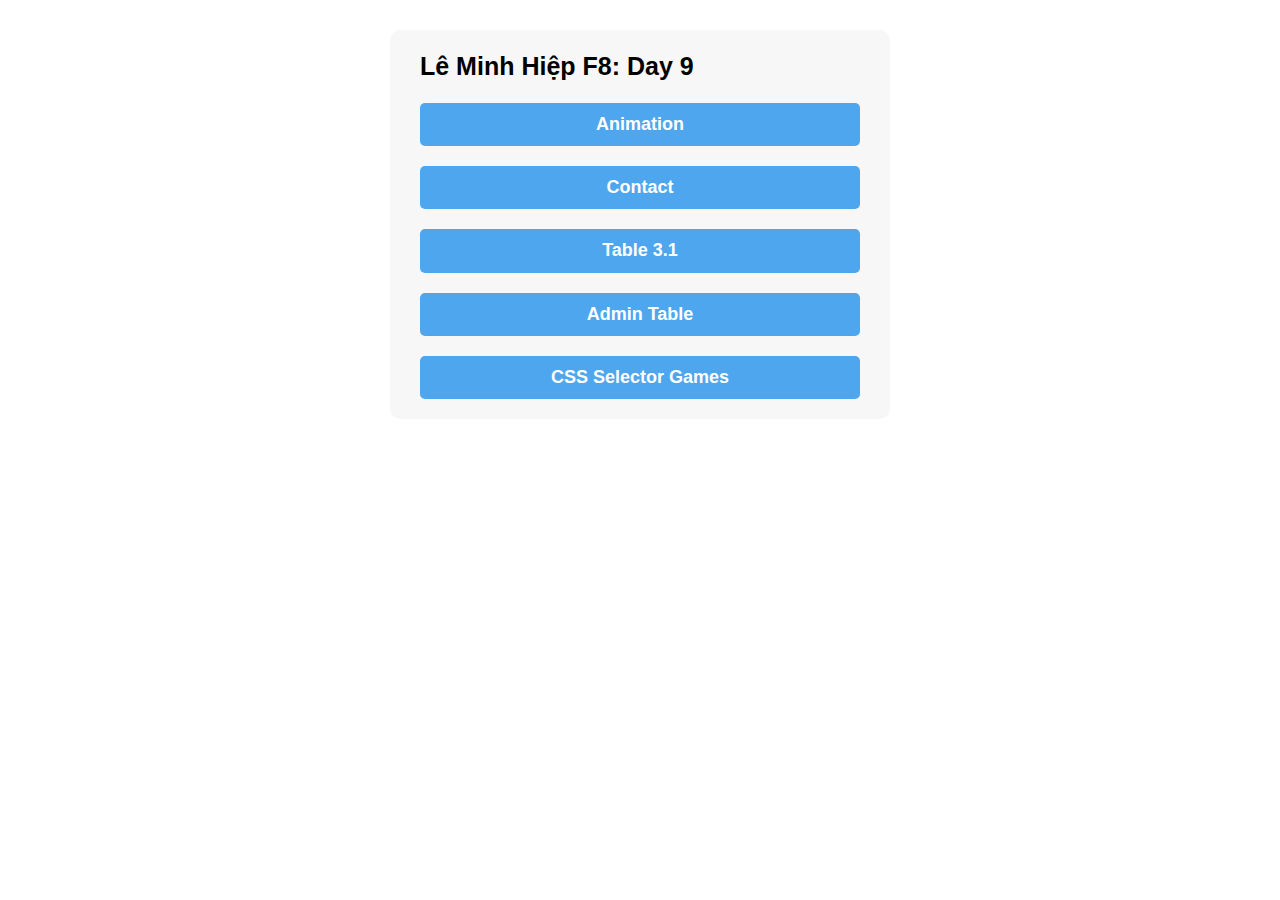
<file: index.html>
<!DOCTYPE html>
<html lang="en">
    <head>
        <meta charset="UTF-8" />
        <meta name="viewport" content="width=device-width, initial-scale=1.0" />
        <link rel="stylesheet" href="./assets/css/reset.css" />
        <link rel="stylesheet" href="./assets/css/styles.css" />
        <title>F8 Zoom Day 9</title>
    </head>
    <body>
        <div class="f8-container">
            <div class="f8-content">
                <h1 class="f8-title">Lê Minh Hiệp F8: Day 9</h1>
                <a href="./animation.html" class="f8-btn">Animation</a>
                <a href="./contact.html" class="f8-btn">Contact</a>
                <a href="./table.html" class="f8-btn">Table 3.1</a>
                <a href="./admin-table.html" class="f8-btn">Admin Table</a>
                <a href="./css-selectors.html" class="f8-btn">
                    CSS Selector Games
                </a>
            </div>
        </div>
    </body>
</html>
</file>
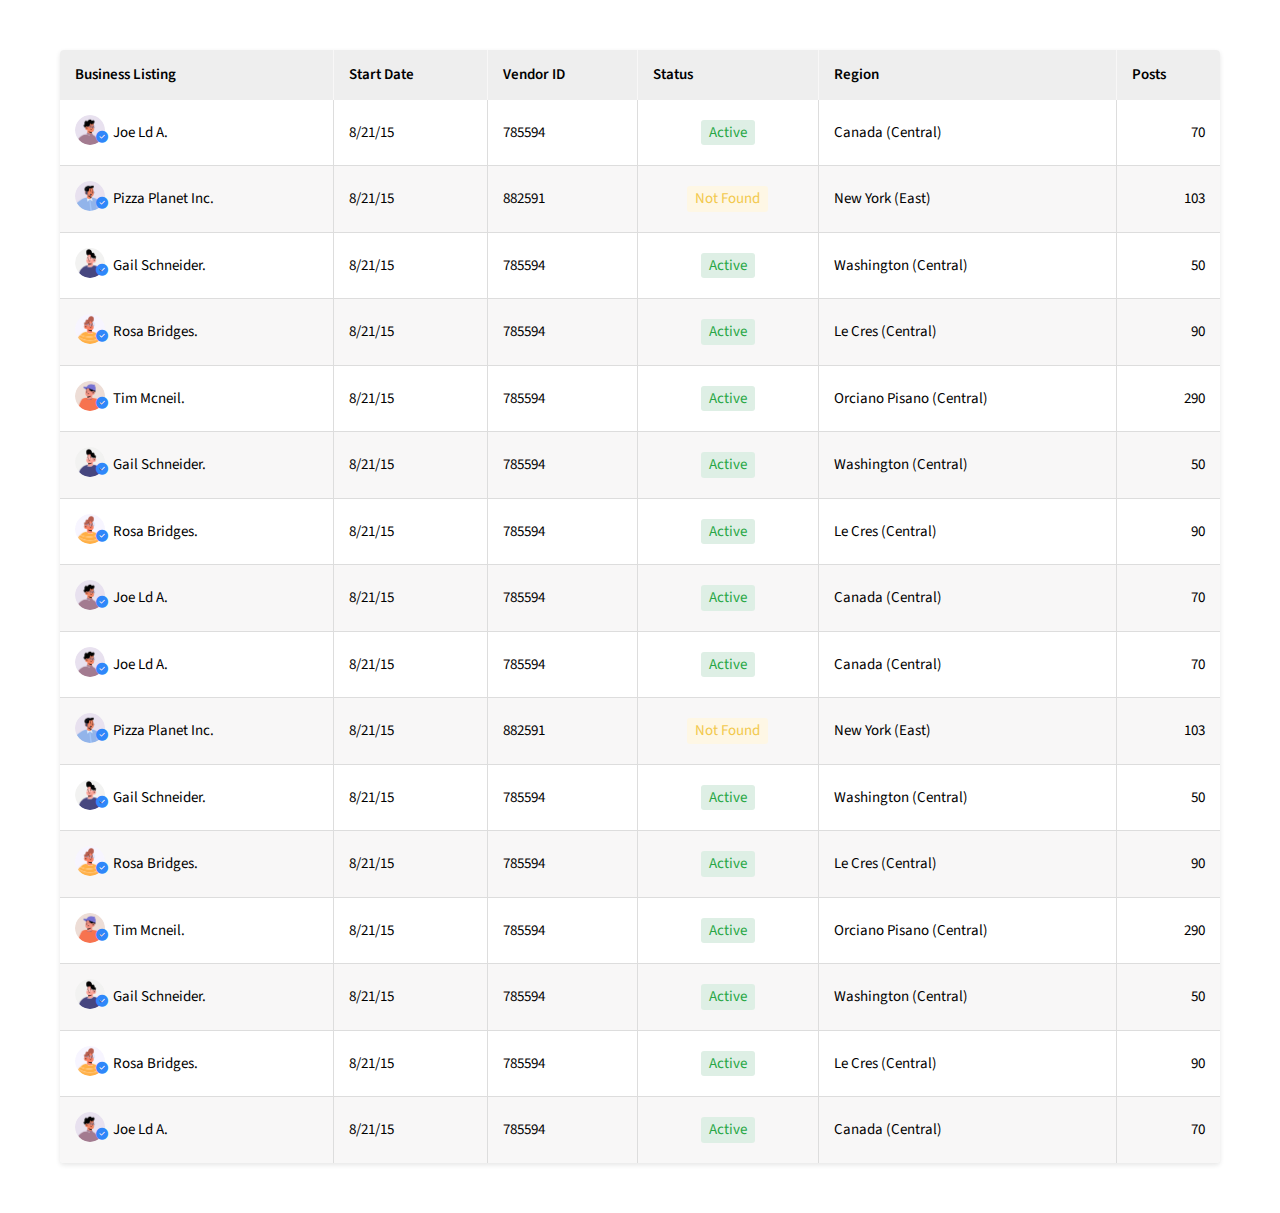
<file: admin-table.html>
<!DOCTYPE html>
<html lang="en">
    <head>
        <meta charset="UTF-8" />
        <meta name="viewport" content="width=device-width, initial-scale=1.0" />
        <link rel="stylesheet" href="./assets/css/reset.css" />
        <link rel="stylesheet" href="./assets/css/admin-tables.css" />
        <!-- Font -->
        <link rel="preconnect" href="https://fonts.googleapis.com" />
        <link rel="preconnect" href="https://fonts.gstatic.com" crossorigin />
        <link
            href="https://fonts.googleapis.com/css2?family=PT+Sans:ital,wght@0,400;0,700;1,400;1,700&family=Source+Sans+3:ital,wght@0,200..900;1,200..900&display=swap"
            rel="stylesheet"
        />
        <!-- Icon -->
        <link
            rel="stylesheet"
            href="https://cdnjs.cloudflare.com/ajax/libs/font-awesome/6.7.2/css/all.min.css"
            integrity="sha512-Evv84Mr4kqVGRNSgIGL/F/aIDqQb7xQ2vcrdIwxfjThSH8CSR7PBEakCr51Ck+w+/U6swU2Im1vVX0SVk9ABhg=="
            crossorigin="anonymous"
            referrerpolicy="no-referrer"
        />
        <title>Admin Tables</title>
    </head>
    <body>
        <div class="container">
            <table class="table">
                <thead>
                    <tr class="table__row">
                        <th class="table__cell table__cell--sort">
                            Business Listing
                        </th>
                        <th class="table__cell table__cell--sort">
                            Start Date
                        </th>
                        <th class="table__cell table__cell--sort">Vendor ID</th>
                        <th class="table__cell table__cell--sort">Status</th>
                        <th class="table__cell table__cell--sort">Region</th>
                        <th class="table__cell table__cell--sort">Posts</th>
                    </tr>
                </thead>
                <tbody>
                    <tr class="table__row">
                        <td class="table__cell">
                            <div class="user">
                                <div class="avatar">
                                    <img
                                        src="./assets/img/avatar/avatar-img-01.png"
                                        alt=""
                                        class="avatar__img"
                                    />
                                    <div class="avatar__sticked">
                                        <i class="fa-solid fa-circle-check"></i>
                                    </div>
                                </div>
                                <span class="user__name">Joe Ld A.</span>
                            </div>
                        </td>
                        <td class="table__cell">8/21/15</td>
                        <td class="table__cell">785594</td>
                        <td class="table__cell table__cell--align-center">
                            <span class="table-status"> Active </span>
                        </td>
                        <td class="table__cell">Canada (Central)</td>
                        <td class="table__cell table__cell--align-right">70</td>
                    </tr>
                    <tr class="table__row">
                        <td class="table__cell">
                            <div class="user">
                                <div class="avatar">
                                    <img
                                        src="./assets/img/avatar/avatar-img-02.png"
                                        alt=""
                                        class="avatar__img"
                                    />
                                    <div class="avatar__sticked">
                                        <i class="fa-solid fa-circle-check"></i>
                                    </div>
                                </div>
                                <span class="user__name"
                                    >Pizza Planet Inc.</span
                                >
                            </div>
                        </td>
                        <td class="table__cell">8/21/15</td>
                        <td class="table__cell">882591</td>
                        <td class="table__cell table__cell--align-center">
                            <span class="table-status table-status--deactivate">
                                Not Found
                            </span>
                        </td>
                        <td class="table__cell">New York (East)</td>
                        <td class="table__cell table__cell--align-right">
                            103
                        </td>
                    </tr>
                    <tr class="table__row">
                        <td class="table__cell">
                            <div class="user">
                                <div class="avatar">
                                    <img
                                        src="./assets/img/avatar/avatar-img-03.png"
                                        alt=""
                                        class="avatar__img"
                                    />
                                    <div class="avatar__sticked">
                                        <i class="fa-solid fa-circle-check"></i>
                                    </div>
                                </div>
                                <span class="user__name">Gail Schneider.</span>
                            </div>
                        </td>
                        <td class="table__cell">8/21/15</td>
                        <td class="table__cell">785594</td>
                        <td class="table__cell table__cell--align-center">
                            <span class="table-status">Active</span>
                        </td>
                        <td class="table__cell">Washington (Central)</td>
                        <td class="table__cell table__cell--align-right">50</td>
                    </tr>
                    <tr class="table__row">
                        <td class="table__cell">
                            <div class="user">
                                <div class="avatar">
                                    <img
                                        src="./assets/img/avatar/avatar-img-04.png"
                                        alt=""
                                        class="avatar__img"
                                    />
                                    <div class="avatar__sticked">
                                        <i class="fa-solid fa-circle-check"></i>
                                    </div>
                                </div>
                                <span class="user__name">Rosa Bridges.</span>
                            </div>
                        </td>
                        <td class="table__cell">8/21/15</td>
                        <td class="table__cell">785594</td>
                        <td class="table__cell table__cell--align-center">
                            <span class="table-status">Active</span>
                        </td>
                        <td class="table__cell">Le Cres (Central)</td>
                        <td class="table__cell table__cell--align-right">90</td>
                    </tr>
                    <tr class="table__row">
                        <td class="table__cell">
                            <div class="user">
                                <div class="avatar">
                                    <img
                                        src="./assets/img/avatar/avatar-img-05.png"
                                        alt=""
                                        class="avatar__img"
                                    />
                                    <div class="avatar__sticked">
                                        <i class="fa-solid fa-circle-check"></i>
                                    </div>
                                </div>
                                <span class="user__name">Tim Mcneil.</span>
                            </div>
                        </td>
                        <td class="table__cell">8/21/15</td>
                        <td class="table__cell">785594</td>
                        <td class="table__cell table__cell--align-center">
                            <span class="table-status">Active</span>
                        </td>
                        <td class="table__cell">Orciano Pisano (Central)</td>
                        <td class="table__cell table__cell--align-right">
                            290
                        </td>
                    </tr>
                    <tr class="table__row">
                        <td class="table__cell">
                            <div class="user">
                                <div class="avatar">
                                    <img
                                        src="./assets/img/avatar/avatar-img-03.png"
                                        alt=""
                                        class="avatar__img"
                                    />
                                    <div class="avatar__sticked">
                                        <i class="fa-solid fa-circle-check"></i>
                                    </div>
                                </div>
                                <span class="user__name">Gail Schneider.</span>
                            </div>
                        </td>
                        <td class="table__cell">8/21/15</td>
                        <td class="table__cell">785594</td>
                        <td class="table__cell table__cell--align-center">
                            <span class="table-status">Active</span>
                        </td>
                        <td class="table__cell">Washington (Central)</td>
                        <td class="table__cell table__cell--align-right">50</td>
                    </tr>
                    <tr class="table__row">
                        <td class="table__cell">
                            <div class="user">
                                <div class="avatar">
                                    <img
                                        src="./assets/img/avatar/avatar-img-04.png"
                                        alt=""
                                        class="avatar__img"
                                    />
                                    <div class="avatar__sticked">
                                        <i class="fa-solid fa-circle-check"></i>
                                    </div>
                                </div>
                                <span class="user__name">Rosa Bridges.</span>
                            </div>
                        </td>
                        <td class="table__cell">8/21/15</td>
                        <td class="table__cell">785594</td>
                        <td class="table__cell table__cell--align-center">
                            <span class="table-status table__cell--align-center"
                                >Active</span
                            >
                        </td>
                        <td class="table__cell">Le Cres (Central)</td>
                        <td class="table__cell table__cell--align-right">90</td>
                    </tr>
                    <tr class="table__row">
                        <td class="table__cell">
                            <div class="user">
                                <div class="avatar">
                                    <img
                                        src="./assets/img/avatar/avatar-img-01.png"
                                        alt=""
                                        class="avatar__img"
                                    />
                                    <div class="avatar__sticked">
                                        <i class="fa-solid fa-circle-check"></i>
                                    </div>
                                </div>
                                <span class="user__name">Joe Ld A.</span>
                            </div>
                        </td>
                        <td class="table__cell">8/21/15</td>
                        <td class="table__cell">785594</td>
                        <td class="table__cell table__cell--align-center">
                            <span class="table-status"> Active </span>
                        </td>
                        <td class="table__cell">Canada (Central)</td>
                        <td class="table__cell table__cell--align-right">70</td>
                    </tr>
                    <tr class="table__row">
                        <td class="table__cell">
                            <div class="user">
                                <div class="avatar">
                                    <img
                                        src="./assets/img/avatar/avatar-img-01.png"
                                        alt=""
                                        class="avatar__img"
                                    />
                                    <div class="avatar__sticked">
                                        <i class="fa-solid fa-circle-check"></i>
                                    </div>
                                </div>
                                <span class="user__name">Joe Ld A.</span>
                            </div>
                        </td>
                        <td class="table__cell">8/21/15</td>
                        <td class="table__cell">785594</td>
                        <td class="table__cell table__cell--align-center">
                            <span class="table-status"> Active </span>
                        </td>
                        <td class="table__cell">Canada (Central)</td>
                        <td class="table__cell table__cell--align-right">70</td>
                    </tr>
                    <tr class="table__row">
                        <td class="table__cell">
                            <div class="user">
                                <div class="avatar">
                                    <img
                                        src="./assets/img/avatar/avatar-img-02.png"
                                        alt=""
                                        class="avatar__img"
                                    />
                                    <div class="avatar__sticked">
                                        <i class="fa-solid fa-circle-check"></i>
                                    </div>
                                </div>
                                <span class="user__name"
                                    >Pizza Planet Inc.</span
                                >
                            </div>
                        </td>
                        <td class="table__cell">8/21/15</td>
                        <td class="table__cell">882591</td>
                        <td class="table__cell table__cell--align-center">
                            <span class="table-status table-status--deactivate"
                                >Not Found</span
                            >
                        </td>
                        <td class="table__cell">New York (East)</td>
                        <td class="table__cell table__cell--align-right">
                            103
                        </td>
                    </tr>
                    <tr class="table__row">
                        <td class="table__cell">
                            <div class="user">
                                <div class="avatar">
                                    <img
                                        src="./assets/img/avatar/avatar-img-03.png"
                                        alt=""
                                        class="avatar__img"
                                    />
                                    <div class="avatar__sticked">
                                        <i class="fa-solid fa-circle-check"></i>
                                    </div>
                                </div>
                                <span class="user__name">Gail Schneider.</span>
                            </div>
                        </td>
                        <td class="table__cell">8/21/15</td>
                        <td class="table__cell">785594</td>
                        <td class="table__cell table__cell--align-center">
                            <span class="table-status">Active</span>
                        </td>
                        <td class="table__cell">Washington (Central)</td>
                        <td class="table__cell table__cell--align-right">50</td>
                    </tr>
                    <tr class="table__row">
                        <td class="table__cell">
                            <div class="user">
                                <div class="avatar">
                                    <img
                                        src="./assets/img/avatar/avatar-img-04.png"
                                        alt=""
                                        class="avatar__img"
                                    />
                                    <div class="avatar__sticked">
                                        <i class="fa-solid fa-circle-check"></i>
                                    </div>
                                </div>
                                <span class="user__name">Rosa Bridges.</span>
                            </div>
                        </td>
                        <td class="table__cell">8/21/15</td>
                        <td class="table__cell">785594</td>
                        <td class="table__cell table__cell--align-center">
                            <span class="table-status">Active</span>
                        </td>
                        <td class="table__cell">Le Cres (Central)</td>
                        <td class="table__cell table__cell--align-right">90</td>
                    </tr>
                    <tr class="table__row">
                        <td class="table__cell">
                            <div class="user">
                                <div class="avatar">
                                    <img
                                        src="./assets/img/avatar/avatar-img-05.png"
                                        alt=""
                                        class="avatar__img"
                                    />
                                    <div class="avatar__sticked">
                                        <i class="fa-solid fa-circle-check"></i>
                                    </div>
                                </div>
                                <span class="user__name">Tim Mcneil.</span>
                            </div>
                        </td>
                        <td class="table__cell">8/21/15</td>
                        <td class="table__cell">785594</td>
                        <td class="table__cell table__cell--align-center">
                            <span class="table-status">Active</span>
                        </td>
                        <td class="table__cell">Orciano Pisano (Central)</td>
                        <td class="table__cell table__cell--align-right">
                            290
                        </td>
                    </tr>
                    <tr class="table__row">
                        <td class="table__cell">
                            <div class="user">
                                <div class="avatar">
                                    <img
                                        src="./assets/img/avatar/avatar-img-03.png"
                                        alt=""
                                        class="avatar__img"
                                    />
                                    <div class="avatar__sticked">
                                        <i class="fa-solid fa-circle-check"></i>
                                    </div>
                                </div>
                                <span class="user__name">Gail Schneider.</span>
                            </div>
                        </td>
                        <td class="table__cell">8/21/15</td>
                        <td class="table__cell">785594</td>
                        <td class="table__cell table__cell--align-center">
                            <span class="table-status">Active</span>
                        </td>
                        <td class="table__cell">Washington (Central)</td>
                        <td class="table__cell table__cell--align-right">50</td>
                    </tr>
                    <tr class="table__row">
                        <td class="table__cell">
                            <div class="user">
                                <div class="avatar">
                                    <img
                                        src="./assets/img/avatar/avatar-img-04.png"
                                        alt=""
                                        class="avatar__img"
                                    />
                                    <div class="avatar__sticked">
                                        <i class="fa-solid fa-circle-check"></i>
                                    </div>
                                </div>
                                <span class="user__name">Rosa Bridges.</span>
                            </div>
                        </td>
                        <td class="table__cell">8/21/15</td>
                        <td class="table__cell">785594</td>
                        <td class="table__cell table__cell--align-center">
                            <span class="table-status">Active</span>
                        </td>
                        <td class="table__cell">Le Cres (Central)</td>
                        <td class="table__cell table__cell--align-right">90</td>
                    </tr>
                    <tr class="table__row">
                        <td class="table__cell">
                            <div class="user">
                                <div class="avatar">
                                    <img
                                        src="./assets/img/avatar/avatar-img-01.png"
                                        alt=""
                                        class="avatar__img"
                                    />
                                    <div class="avatar__sticked">
                                        <i class="fa-solid fa-circle-check"></i>
                                    </div>
                                </div>
                                <span class="user__name">Joe Ld A.</span>
                            </div>
                        </td>
                        <td class="table__cell">8/21/15</td>
                        <td class="table__cell">785594</td>
                        <td class="table__cell table__cell--align-center">
                            <span class="table-status"> Active </span>
                        </td>
                        <td class="table__cell">Canada (Central)</td>
                        <td class="table__cell table__cell--align-right">70</td>
                    </tr>
                </tbody>
            </table>
        </div>
    </body>
</html>
</file>
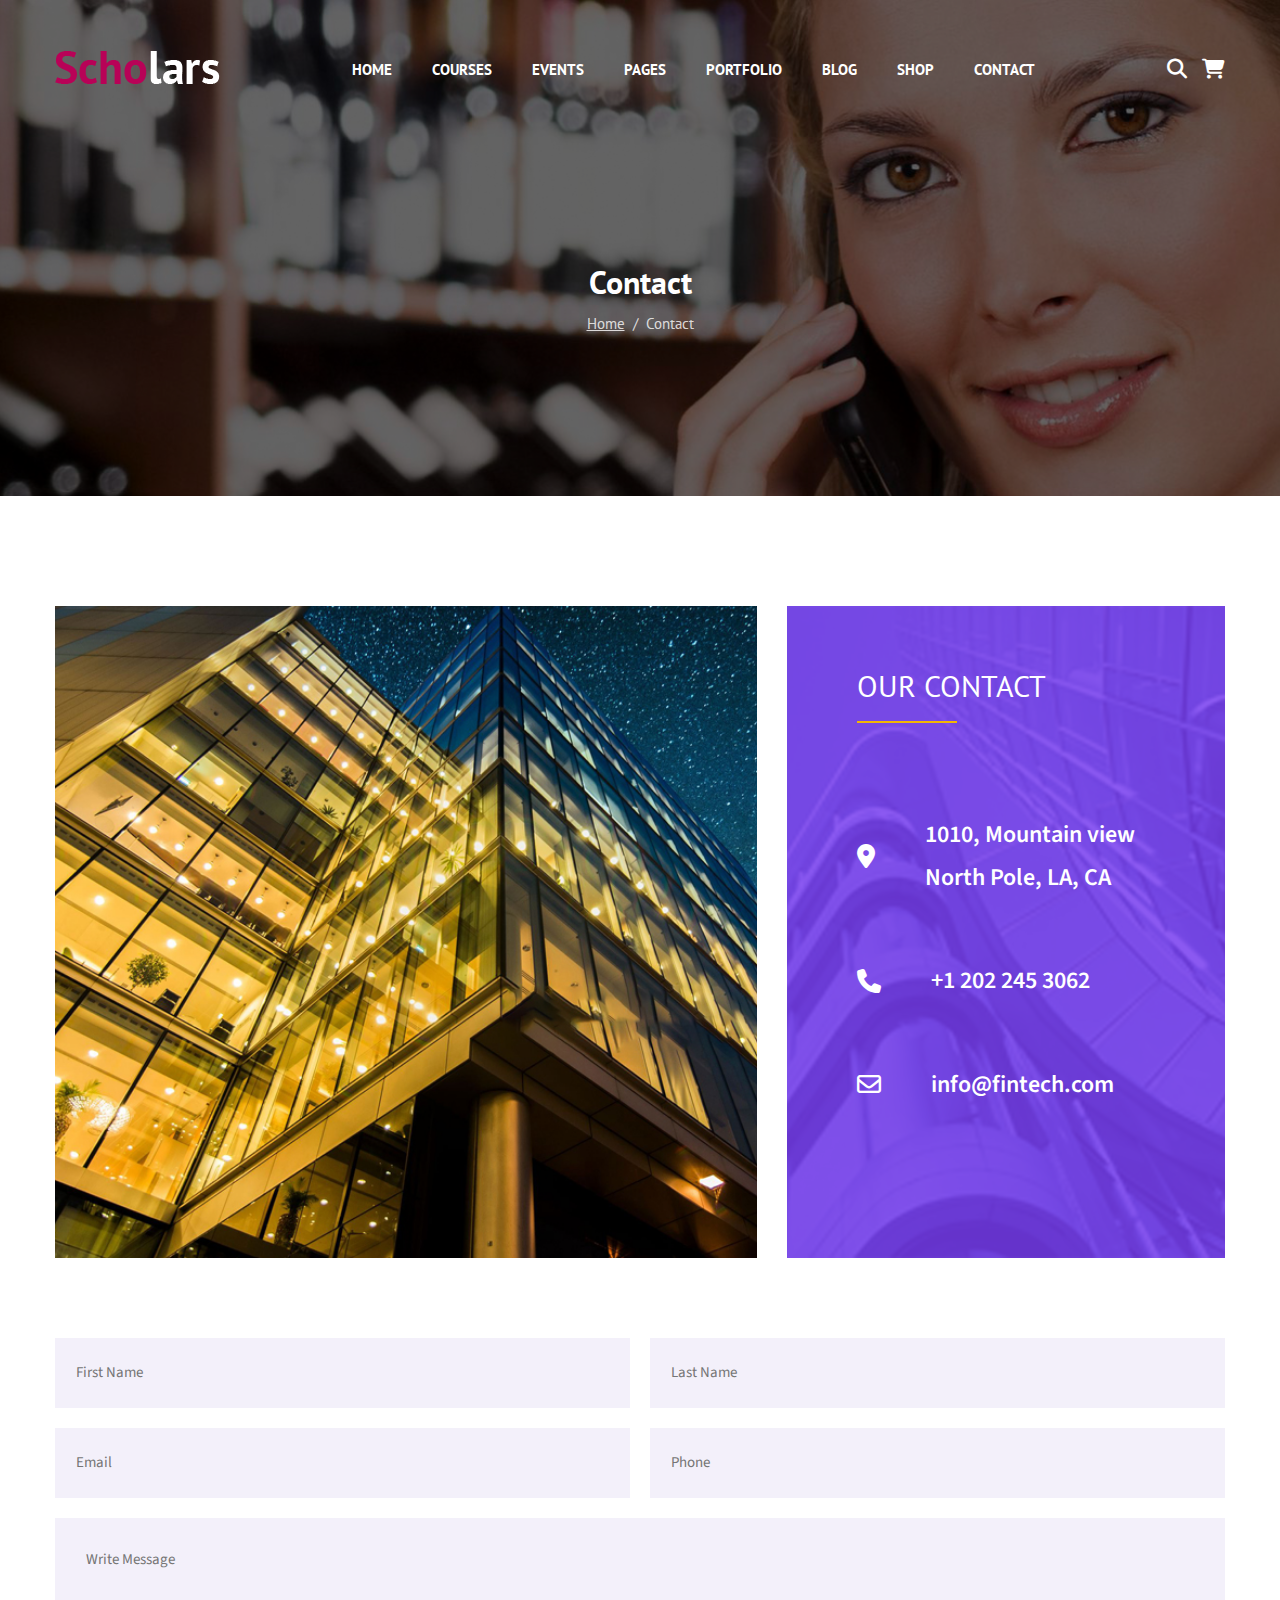
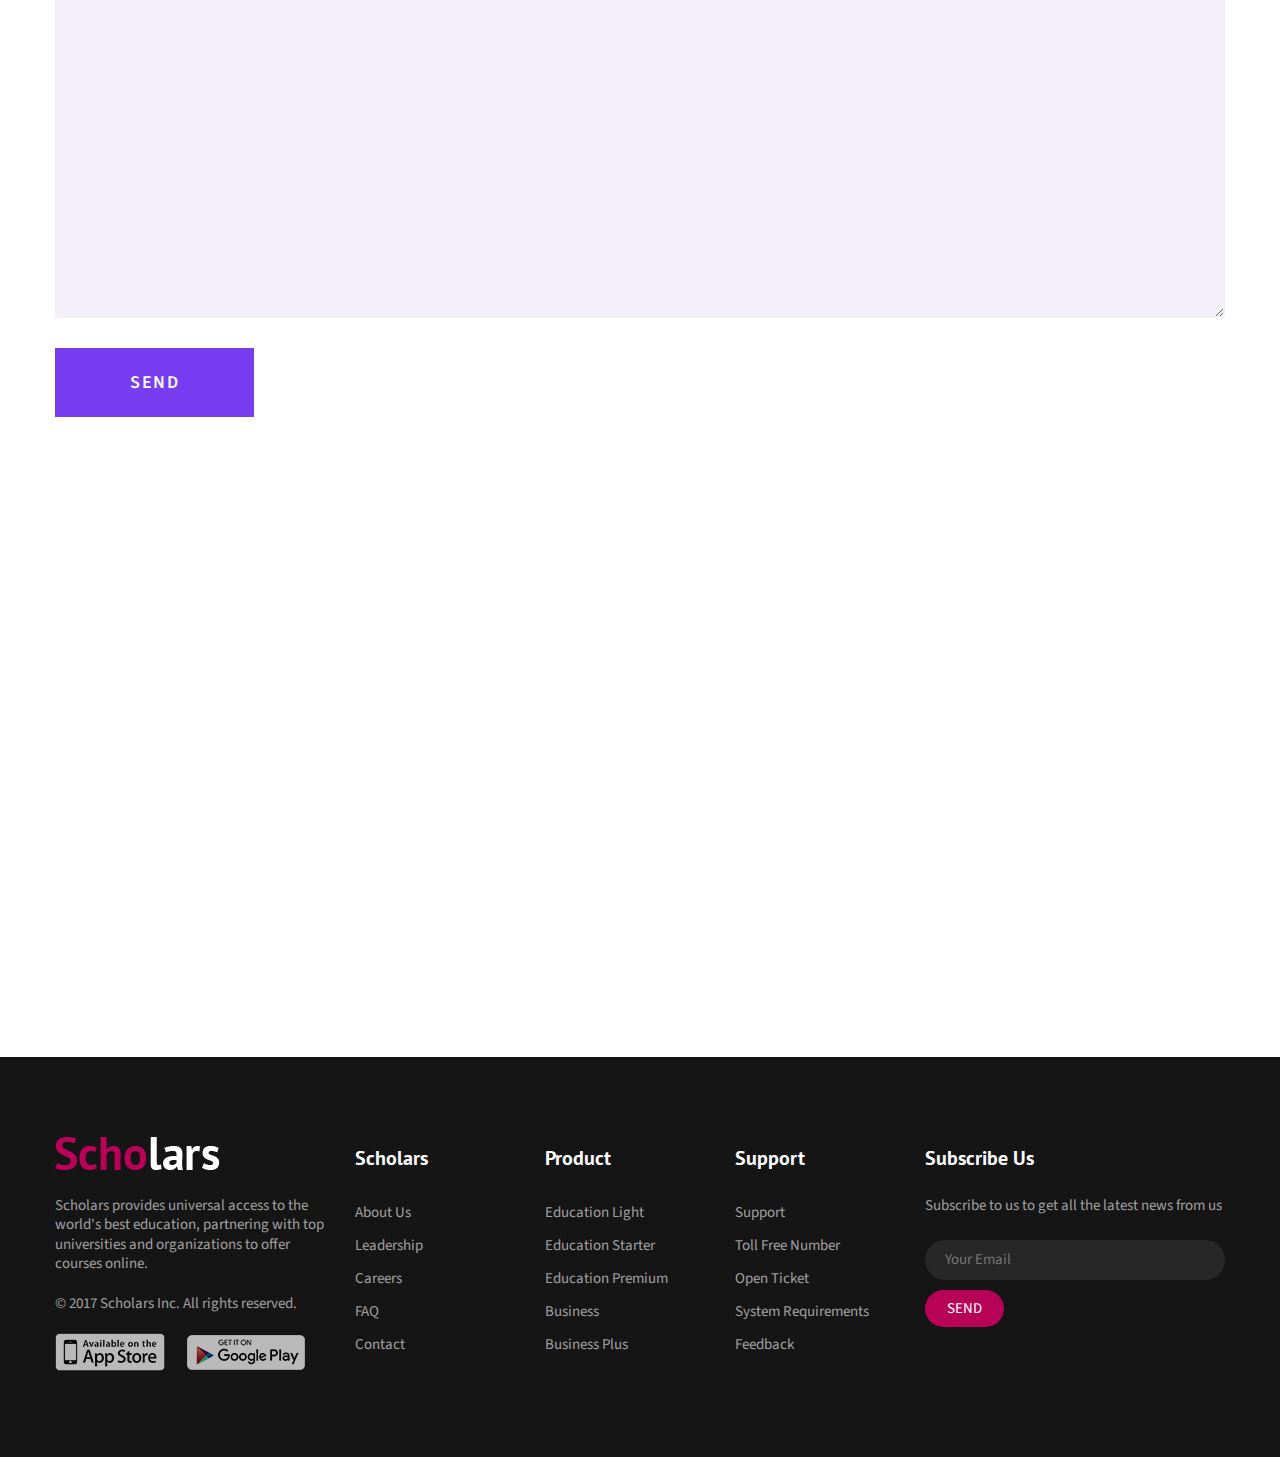
<file: contact.html>
<!DOCTYPE html>
<html lang="en">
    <head>
        <meta charset="UTF-8" />
        <meta name="viewport" content="width=device-width, initial-scale=1.0" />
        <link rel="stylesheet" href="./assets/css/reset.css" />
        <link rel="stylesheet" href="./assets/css/styles.css" />
        <!-- Font -->
        <link rel="preconnect" href="https://fonts.googleapis.com" />
        <link rel="preconnect" href="https://fonts.gstatic.com" crossorigin />
        <link
            href="https://fonts.googleapis.com/css2?family=PT+Sans:ital,wght@0,400;0,700;1,400;1,700&family=Source+Sans+3:ital,wght@0,200..900;1,200..900&display=swap"
            rel="stylesheet"
        />
        <!-- Icon -->
        <link
            rel="stylesheet"
            href="https://cdnjs.cloudflare.com/ajax/libs/font-awesome/6.7.2/css/all.min.css"
            integrity="sha512-Evv84Mr4kqVGRNSgIGL/F/aIDqQb7xQ2vcrdIwxfjThSH8CSR7PBEakCr51Ck+w+/U6swU2Im1vVX0SVk9ABhg=="
            crossorigin="anonymous"
            referrerpolicy="no-referrer"
        />
        <title>Contact - Scholars</title>
    </head>
    <body>
        <div class="wrapper">
            <div class="wrapper__opacity">
                <div class="container header-container">
                    <!-- Header -->
                    <header class="header">
                        <!-- Logo -->
                        <a href="/">
                            <img
                                src="./assets/img/logo.png"
                                alt="Logo Scholars"
                                class="logo"
                            />
                        </a>
                        <!-- Nav -->
                        <nav class="nav">
                            <ul class="nav-list">
                                <li class="nav-list__item">
                                    <a href="/" class="nav-link"> Home </a>
                                </li>
                                <li class="nav-list__item">
                                    <a href="/courses" class="nav-link">
                                        Courses
                                    </a>
                                </li>
                                <li class="nav-list__item">
                                    <a href="/courses" class="nav-link">
                                        Events
                                    </a>
                                </li>
                                <li class="nav-list__item">
                                    <a href="/courses" class="nav-link">
                                        Pages
                                    </a>
                                </li>
                                <li class="nav-list__item">
                                    <a href="/courses" class="nav-link">
                                        Portfolio
                                    </a>
                                </li>
                                <li class="nav-list__item">
                                    <a href="/courses" class="nav-link">
                                        Blog
                                    </a>
                                </li>
                                <li class="nav-list__item">
                                    <a href="/courses" class="nav-link">
                                        Shop
                                    </a>
                                </li>
                                <li class="nav-list__item">
                                    <a href="/courses" class="nav-link">
                                        Contact
                                    </a>
                                </li>
                            </ul>
                        </nav>
                        <!-- Search/Cart -->
                        <div class="action">
                            <button class="action__btn">
                                <i class="fa-solid fa-magnifying-glass"></i>
                            </button>
                            <button class="action__btn">
                                <i class="fa-solid fa-cart-shopping"></i>
                            </button>
                        </div>
                    </header>
                    <!-- Header Content -->
                    <div class="header-content">
                        <h1 class="header-content__title">Contact</h1>
                        <ul class="breadcrumb">
                            <li>
                                <a href="">Home</a>
                            </li>
                            <li>Contact</li>
                        </ul>
                    </div>
                </div>
            </div>
        </div>

        <main class="main">
            <div class="container">
                <div class="main-inner">
                    <!-- Main Content -->
                    <div class="main-content">
                        <div class="contact-head">
                            <div class="contact-left">
                                <img
                                    src="./assets/img/contact-img-2.png"
                                    alt=""
                                />
                            </div>
                            <div class="contact-info">
                                <div class="contact-opacity">
                                    <h2 class="contact-info__title">
                                        OUR CONTACT
                                    </h2>
                                    <ul class="contact-info__details">
                                        <li class="contact-info__item">
                                            <i
                                                class="fa-solid fa-location-dot"
                                            ></i>
                                            <span class="contact-info__text">
                                                1010, Mountain view<br />North
                                                Pole, LA, CA
                                            </span>
                                        </li>
                                        <li class="contact-info__item">
                                            <i class="fa-solid fa-phone"></i>
                                            <span class="contact-info__text">
                                                +1 202 245 3062
                                            </span>
                                        </li>
                                        <li class="contact-info__item">
                                            <i
                                                class="fa-regular fa-envelope"
                                            ></i>
                                            <span class="contact-info__text">
                                                info@fintech.com
                                            </span>
                                        </li>
                                    </ul>
                                </div>
                            </div>
                        </div>
                    </div>
                </div>

                <form class="contact-form">
                    <div class="contact-form__group">
                        <input
                            type="text"
                            class="contact-form__input"
                            placeholder="First Name"
                        />
                        <input
                            type="text"
                            class="contact-form__input"
                            placeholder="Last Name"
                        />
                    </div>
                    <div class="contact-form__group">
                        <input
                            type="email"
                            class="contact-form__input"
                            placeholder="Email"
                        />
                        <input
                            type="tel"
                            class="contact-form__input"
                            placeholder="Phone"
                        />
                    </div>
                    <div
                        class="contact-form__group contact-form__group--full-width"
                    >
                        <textarea
                            class="contact-form__textarea"
                            placeholder="Write Message"
                        ></textarea>
                    </div>
                    <button type="submit" class="contact-form__btn">
                        SEND
                    </button>
                </form>
            </div>
            <!-- Maps Embed -->
            <div class="contact-maps">
                <iframe
                    src="https://www.google.com/maps/embed?pb=!1m18!1m12!1m3!1d3724.4993353461873!2d105.7999994764583!3d21.01269728832768!2m3!1f0!2f0!3f0!3m2!1i1024!2i768!4f13.1!3m3!1m2!1s0x3135ab4df3c6c329%3A0xd8e14fe61fd32604!2zQ8OUTkcgVFkgQ-G7lCBQSOG6pk4gQ8OUTkcgTkdI4buGIEdJw4FPIEThu6RDIEY4!5e0!3m2!1svi!2s!4v1746331426347!5m2!1svi!2s"
                    width="100%"
                    height="100%"
                    style="border: 0"
                    allowfullscreen=""
                    loading="lazy"
                    referrerpolicy="no-referrer-when-downgrade"
                >
                </iframe>
            </div>
        </main>
        <!-- Footer -->
        <footer class="footer">
            <div class="container">
                <div class="footer-container">
                    <!-- Footer Column Logo -->
                    <div class="footer-column">
                        <a href="/">
                            <img
                                src="./assets/img/logo.png"
                                alt="Logo Scholars"
                                class="logo"
                            />
                        </a>
                        <p>
                            Scholars provides universal access to the world's
                            best education, partnering with top universities and
                            organizations to offer courses online.
                        </p>
                        <span
                            >&copy; 2017 Scholars Inc. All rights
                            reserved.</span
                        >
                        <div class="app-download">
                            <a href="#">
                                <img
                                    src="./assets/img/app-store.png"
                                    alt="Download on App Store"
                                />
                            </a>
                            <a href="#">
                                <img
                                    src="./assets/img/google-play.png"
                                    alt="Download on Google Play"
                                />
                            </a>
                        </div>
                    </div>
                    <!-- Footer Column 1 -->
                    <div class="footer-column">
                        <h4>Scholars</h4>
                        <ul>
                            <li><a href="!#">About Us</a></li>
                            <li><a href="!#">Leadership</a></li>
                            <li><a href="!#">Careers</a></li>
                            <li><a href="!#">FAQ</a></li>
                            <li><a href="!#">Contact</a></li>
                        </ul>
                    </div>
                    <!-- Footer Column 2 -->
                    <div class="footer-column">
                        <h4>Product</h4>
                        <ul>
                            <li><a href="!#">Education Light</a></li>
                            <li><a href="!#">Education Starter</a></li>
                            <li><a href="!#">Education Premium</a></li>
                            <li><a href="!#">Business</a></li>
                            <li><a href="!#">Business Plus</a></li>
                        </ul>
                    </div>
                    <!-- Footer Column 3 -->
                    <div class="footer-column">
                        <h4>Support</h4>
                        <ul>
                            <li><a href="!#">Support</a></li>
                            <li><a href="!#">Toll Free Number</a></li>
                            <li><a href="!#">Open Ticket</a></li>
                            <li><a href="!#">System Requirements</a></li>
                            <li><a href="!#">Feedback</a></li>
                        </ul>
                    </div>
                    <!-- Footer Column Subscribe  -->
                    <div class="footer-column">
                        <h4>Subscribe Us</h4>
                        <p>
                            Subscribe to us to get all the latest news from us
                        </p>
                        <form class="subscribe-form">
                            <input
                                class="subscribe-input"
                                type="email"
                                placeholder="Your Email"
                            />
                        </form>
                        <button type="submit" class="subscribe-btn">
                            SEND
                        </button>
                    </div>
                </div>
            </div>
        </footer>
    </body>
</html>
</file>
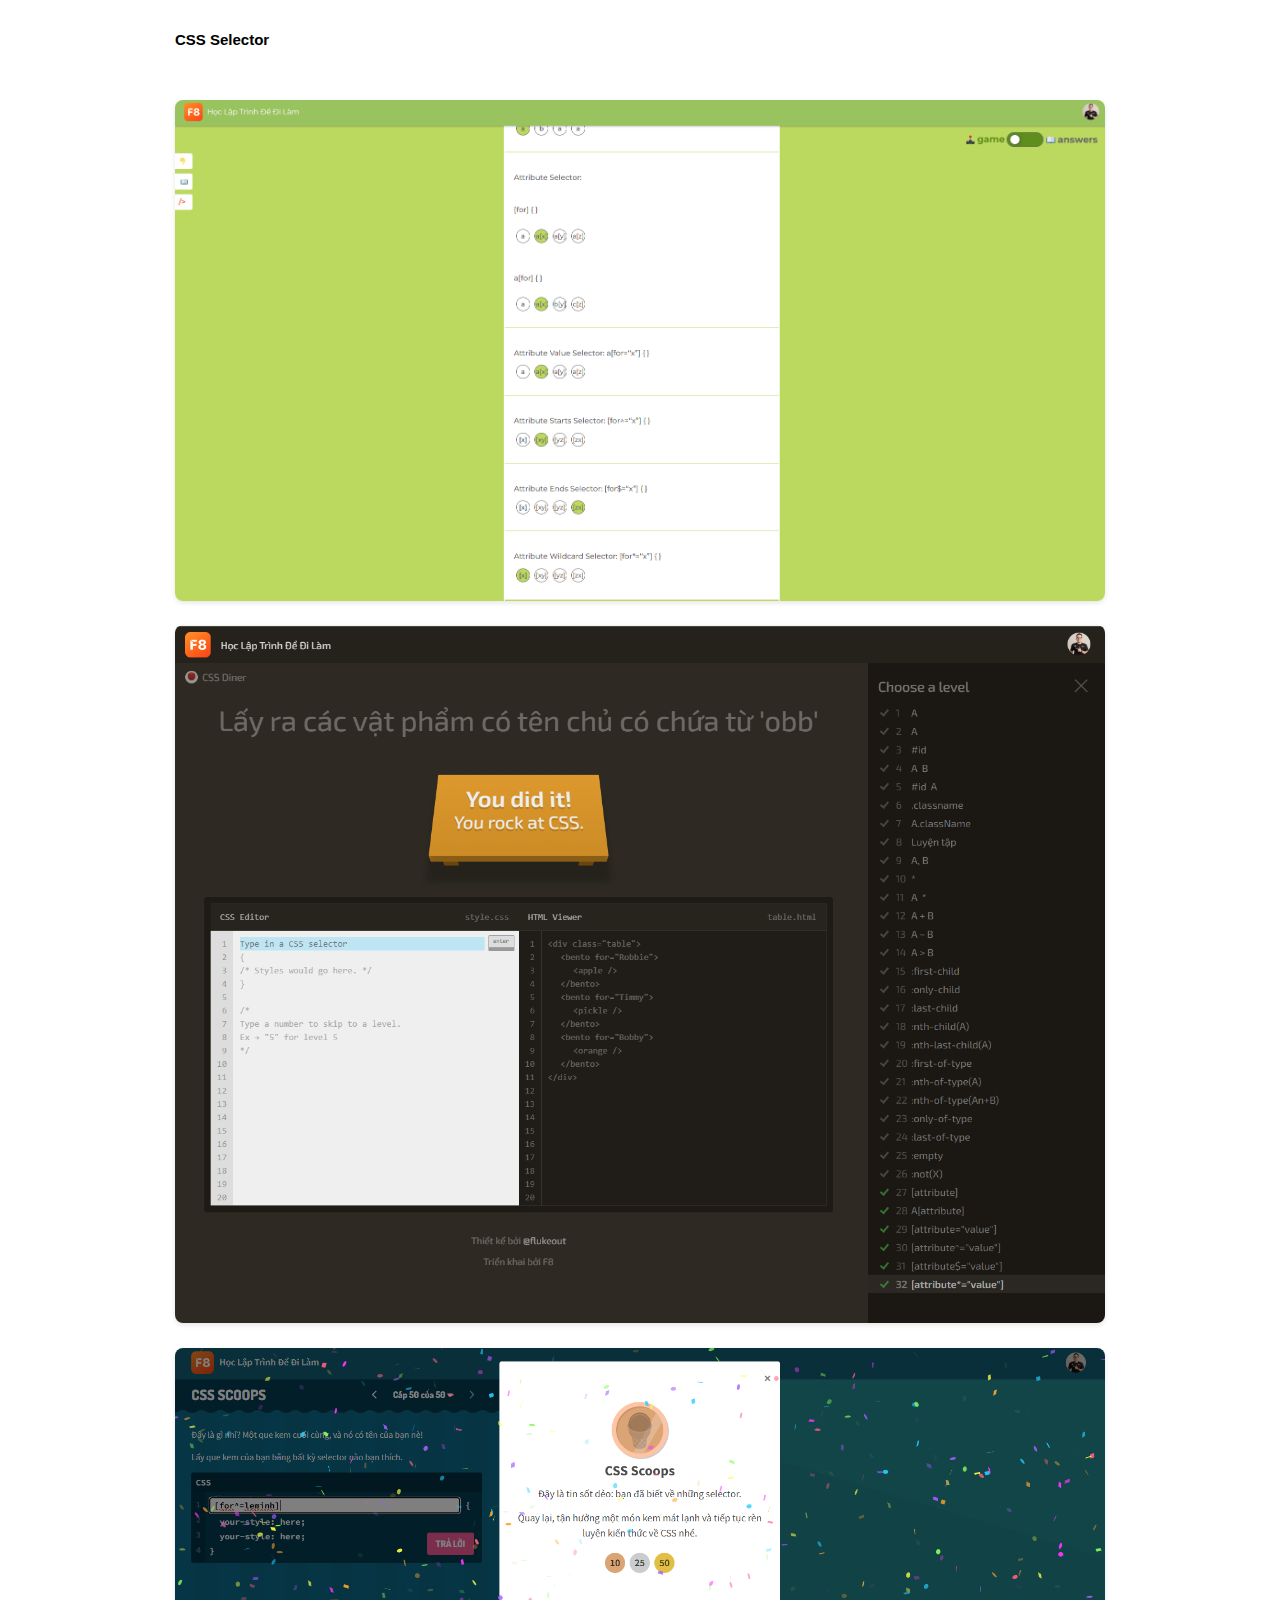
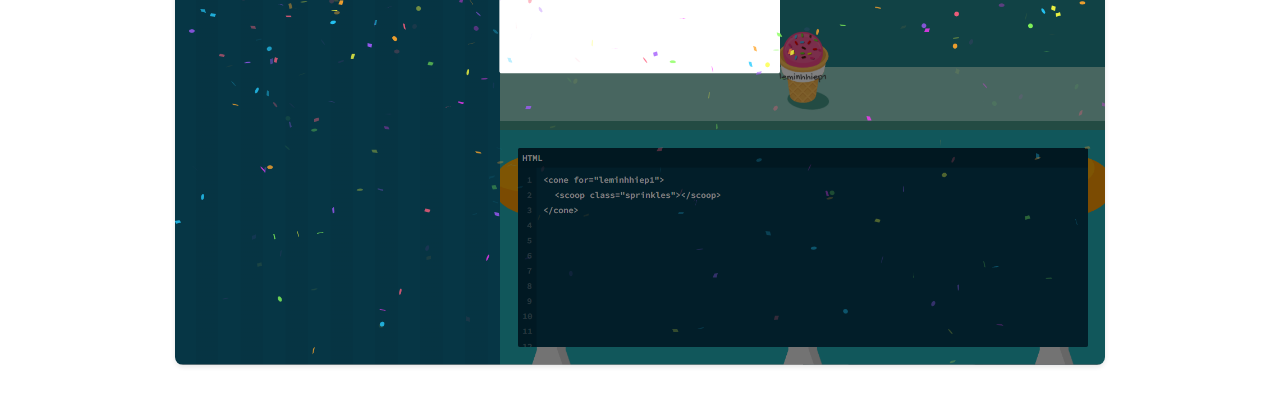
<file: css-selectors.html>
<!DOCTYPE html>
<html lang="en">
    <head>
        <meta charset="UTF-8" />
        <meta name="viewport" content="width=device-width, initial-scale=1.0" />
        <link rel="stylesheet" href="./assets/css/reset.css" />
        <link rel="stylesheet" href="./assets/css/styles.css" />
        <title>CSS Selector</title>
    </head>
    <body>
        <div class="f8-container">
            <h1>CSS Selector</h1>
            <div class="f8-screen">
                <img
                    src="./assets/img/screen/Screenshot 2025-05-05 110057.png"
                    alt=""
                    class="f8-screen__img"
                />
                <img
                    src="./assets/img/screen/Screenshot 2025-05-05 112532.png"
                    alt=""
                    class="f8-screen__img"
                />
                <img
                    src="./assets/img/screen/Screenshot 2025-05-05 122948.png"
                    alt=""
                    class="f8-screen__img"
                />
            </div>
        </div>
    </body>
</html>
</file>
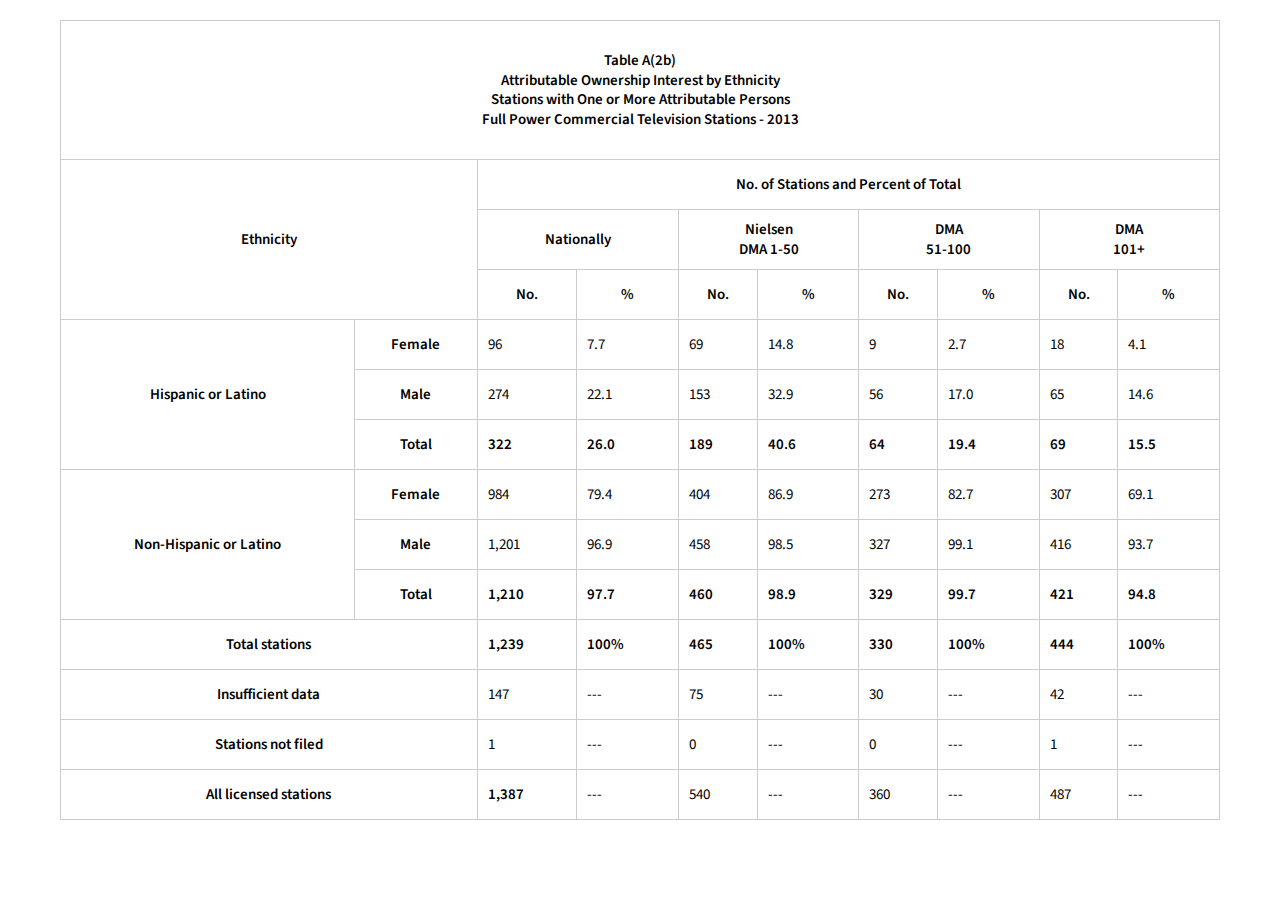
<file: table.html>
<!DOCTYPE html>
<html lang="en">
    <head>
        <meta charset="UTF-8" />
        <meta name="viewport" content="width=device-width, initial-scale=1.0" />
        <link rel="stylesheet" href="./assets/css/reset.css" />
        <link rel="stylesheet" href="./assets/css/tables.css" />
        <!-- Font -->
        <link rel="preconnect" href="https://fonts.googleapis.com" />
        <link rel="preconnect" href="https://fonts.gstatic.com" crossorigin />
        <link
            href="https://fonts.googleapis.com/css2?family=PT+Sans:ital,wght@0,400;0,700;1,400;1,700&family=Source+Sans+3:ital,wght@0,200..900;1,200..900&display=swap"
            rel="stylesheet"
        />
        <!-- Icon -->
        <link
            rel="stylesheet"
            href="https://cdnjs.cloudflare.com/ajax/libs/font-awesome/6.7.2/css/all.min.css"
            integrity="sha512-Evv84Mr4kqVGRNSgIGL/F/aIDqQb7xQ2vcrdIwxfjThSH8CSR7PBEakCr51Ck+w+/U6swU2Im1vVX0SVk9ABhg=="
            crossorigin="anonymous"
            referrerpolicy="no-referrer"
        />
        <title>F8 Table A(2b)</title>
    </head>
    <body>
        <div class="container">
            <table class="table">
                <p class="table__title">
                    Table A(2b) <br />
                    Attributable Ownership Interest by Ethnicity
                    <br />
                    Stations with One or More Attributable Persons <br />
                    Full Power Commercial Television Stations - 2013
                </p>
                <thead>
                    <tr>
                        <th rowspan="3" colspan="2">Ethnicity</th>
                        <th colspan="8">
                            <strong>
                                No. of Stations and Percent of Total</strong
                            >
                        </th>
                    </tr>
                    <tr>
                        <th colspan="2">Nationally</th>
                        <th colspan="2">Nielsen <br />DMA 1-50</th>
                        <th colspan="2">DMA <br />51-100</th>
                        <th colspan="2">DMA <br />101+</th>
                    </tr>
                    <tr>
                        <th>No.</th>
                        <th>%</th>
                        <th>No.</th>
                        <th>%</th>
                        <th>No.</th>
                        <th>%</th>
                        <th>No.</th>
                        <th>%</th>
                    </tr>
                </thead>

                <tbody>
                    <tr>
                        <th rowspan="3">Hispanic or Latino</th>
                        <th>Female</th>
                        <td>96</td>
                        <td>7.7</td>
                        <td>69</td>
                        <td>14.8</td>
                        <td>9</td>
                        <td>2.7</td>
                        <td>18</td>
                        <td>4.1</td>
                    </tr>
                    <tr>
                        <th>Male</th>
                        <td>274</td>
                        <td>22.1</td>
                        <td>153</td>
                        <td>32.9</td>
                        <td>56</td>
                        <td>17.0</td>
                        <td>65</td>
                        <td>14.6</td>
                    </tr>
                    <tr>
                        <th><strong>Total</strong></th>
                        <td><strong>322</strong></td>
                        <td><strong>26.0</strong></td>
                        <td><strong>189</strong></td>
                        <td><strong>40.6</strong></td>
                        <td><strong>64</strong></td>
                        <td><strong>19.4</strong></td>
                        <td><strong>69</strong></td>
                        <td><strong>15.5</strong></td>
                    </tr>
                    <tr>
                        <th rowspan="3">Non-Hispanic or Latino</th>
                        <th>Female</th>
                        <td>984</td>
                        <td>79.4</td>
                        <td>404</td>
                        <td>86.9</td>
                        <td>273</td>
                        <td>82.7</td>
                        <td>307</td>
                        <td>69.1</td>
                    </tr>
                    <tr>
                        <th>Male</th>
                        <td>1,201</td>
                        <td>96.9</td>
                        <td>458</td>
                        <td>98.5</td>
                        <td>327</td>
                        <td>99.1</td>
                        <td>416</td>
                        <td>93.7</td>
                    </tr>
                    <tr>
                        <th><strong>Total</strong></th>
                        <td><strong>1,210</strong></td>
                        <td><strong>97.7</strong></td>
                        <td><strong>460</strong></td>
                        <td><strong>98.9</strong></td>
                        <td><strong>329</strong></td>
                        <td><strong>99.7</strong></td>
                        <td><strong>421</strong></td>
                        <td><strong>94.8</strong></td>
                    </tr>
                </tbody>

                <tfoot>
                    <tr>
                        <th colspan="2"><strong>Total stations</strong></th>
                        <td><strong>1,239</strong></td>
                        <td><strong>100%</strong></td>
                        <td><strong>465</strong></td>
                        <td><strong>100%</strong></td>
                        <td><strong>330</strong></td>
                        <td><strong>100%</strong></td>
                        <td><strong>444</strong></td>
                        <td><strong>100%</strong></td>
                    </tr>
                    <tr>
                        <th colspan="2">Insufficient data</th>
                        <td>147</td>
                        <td>---</td>
                        <td>75</td>
                        <td>---</td>
                        <td>30</td>
                        <td>---</td>
                        <td>42</td>
                        <td>---</td>
                    </tr>
                    <tr>
                        <th colspan="2">Stations not filed</th>
                        <td>1</td>
                        <td>---</td>
                        <td>0</td>
                        <td>---</td>
                        <td>0</td>
                        <td>---</td>
                        <td>1</td>
                        <td>---</td>
                    </tr>
                    <tr>
                        <th colspan="2">All licensed stations</th>
                        <td><strong>1,387</strong></td>
                        <td>---</td>
                        <td>540</td>
                        <td>---</td>
                        <td>360</td>
                        <td>---</td>
                        <td>487</td>
                        <td>---</td>
                    </tr>
                </tfoot>
            </table>
        </div>
    </body>
</html>
</file>
<file: assets/css/styles.css>
:root {
    --heading-font: "PT Sans", sans-serif;
    --black: #000;
    --white: #fff;
    --primary-color: #b80257;
    --secondary-color: #783df0;
}

* {
    box-sizing: border-box;
}

html {
    font-size: 62.5%;
}

body {
    margin: 0;
    padding: 0;
    font-size: 1.5rem;
    line-height: 1.3;
    font-family: "Source Sans 3", sans-serif;
}

a {
    color: inherit;
}

button {
    border: none;
    background: transparent;
    cursor: pointer;
    padding: 0;
}

input,
button,
textarea,
select {
    font-size: inherit;
    font-family: inherit;
    color: inherit;
}

h1,
h2,
h3,
h4,
h5,
h6 {
    font-family: var(--heading-font);
    font-weight: 700;
}

/* Index */

.f8-container {
    max-width: 970px;
    margin: 30px auto;
    padding: 0 20px;
}

.f8-content {
    max-width: 500px;
    margin: 0 auto;
    background-color: #f8f7f7;
    padding: 20px 30px;
    border-radius: 10px;
}

.f8-content h1 {
    display: block;
    font-weight: 700;
    font-size: 2.5rem;
}

.f8-btn {
    display: flex;
    justify-content: center;
    align-items: center;
    margin-top: 20px;
    gap: 10px;
    padding: 10px 20px;
    background-color: #4ea6ee;
    border-radius: 5px;
    color: #fff;
    text-decoration: none;
    font-weight: 600;
    font-size: 1.8rem;
    transition: opacity 0.4s ease;
}

.f8-btn:hover {
    opacity: 0.8;
}

.f8-screen {
    margin-top: 50px;
}

.f8-screen__img {
    width: 100%;
    border-radius: 8px;
    overflow: hidden;
    box-shadow: 0 2px 5px rgba(0, 0, 0, 0.1);
    object-fit: cover;
    margin-bottom: 20px;
}

/* F8 Index End */

.wrapper {
    display: flex;
    width: 100%;
    min-height: 496px;
    background: url(../img/contact-img-1.png) no-repeat center;
    background-size: cover;
}

.wrapper__opacity {
    display: flex;
    width: 100%;
    background: rgba(0, 0, 0, 0.6);
}

.container {
    width: 1170px;
    max-width: 100%;
    margin: 0 auto;
}

.header-container {
    display: flex;
    flex-direction: column;
}

.header {
    display: flex;
    justify-content: space-between;
    align-items: center;
    padding-top: 40px;
}

.header-content {
    flex: 1;
    display: flex;
    gap: 10px;
    flex-direction: column;
    justify-content: center;
    align-items: center;
    color: var(--white);
}

.nav-list {
    display: flex;
}

.nav-list__item > a {
    display: inline-block;
    padding: 20px;
    color: var(--white);
    text-decoration: none;
    text-transform: uppercase;
    font-family: var(--heading-font);
    font-weight: 700;
    font-size: 1.5rem;
    letter-spacing: 1.1;
}

.action {
    display: flex;
    gap: 15px;
}

.action__btn {
    font-size: 2rem;
    color: var(--white);
}

.header-content__title {
    font-size: 3.2rem;
}

.breadcrumb {
    display: flex;
    font-family: var(--heading-font);
    font-size: 1.5rem;
    color: #fffc;
}

.breadcrumb li + li::before {
    content: "/";
    padding: 0 8px;
}

.main-inner {
    display: flex;
    margin-top: 110px;
    gap: 30px;
}

/* Sidebar */

.sidebar {
    width: 270px;
}

.search-form {
    display: flex;
    align-items: center;
    height: 43px;
    border: 1px solid #00000017;
    border-radius: 20px;

    overflow: hidden;
}

.search-input {
    flex: 1;
    border: none;
    outline: none;
    padding-left: 20px;
}

.search-input:not(:placeholder-shown) + .search-btn {
    color: #333;
}

.search-btn {
    padding: 0 20px;
    align-self: stretch;
}

.sidebar-heading {
    margin-top: 30px;
    color: #222;
    font-size: 1.6rem;
}

.category {
    margin-top: 20px;
    border: 1px solid #0000000d;
}

.category li + li {
    border-top: 1px solid #0000000d;
}

.category a {
    display: flex;
    align-items: center;
    height: 40px;
    padding: 0 25px;
    color: #000000b3;
    text-decoration: none;
    transform: translateX(0);
    transition: transform 0.3s ease-in-out;
}

.category a:hover {
    color: var(--secondary-color);
    transform: translateX(15px);
}

/* Main content */

.main-content {
    flex: 1;
}

/* Contact */

.contact-head {
    display: flex;
    gap: 30px;
    margin-bottom: 40px;
}

.contact-left {
    width: 60%;
}

.contact-left img {
    width: 100%;
    height: 100%;
    object-fit: cover;
}

.contact-info {
    display: flex;
    flex: 1;
    background: url(../img/contact-img-3.jpg) no-repeat center;
    background-size: cover;
}

.contact-opacity {
    display: flex;
    flex-direction: column;
    width: 100%;
    background: rgba(119, 60, 238, 0.85);
    padding: 60px 0 92px 70px;
}

.contact-info__title {
    position: relative;
    font-size: 30px;
    font-weight: normal;
    color: #fff;
    margin-bottom: 90px;
    padding-bottom: 18px;
}

.contact-info__title::before {
    content: "";
    position: absolute;
    left: 0;
    bottom: 0;
    width: 100px;
    height: 2px;
    background: #f2b604;
}

.contact-info__item {
    display: flex;
    align-items: center;
    gap: 50px;
    font-size: 2.4rem;
    line-height: 1.8;
    font-weight: 600;
    color: #fff;
    margin-bottom: 60px;
}

.contact-form {
    margin: 40px 0;
}

.contact-form__group {
    display: flex;
    gap: 20px;
    margin-top: 20px;
}

.contact-form__input {
    width: 100%;
    height: 70px;
    padding: 0 20px;
    border: 1px solid #f3f0fa;
    background: #f3f0fa;
    outline: none;
    transition: border-color 0.3s ease-in-out;
}

.contact-form__input:focus,
.contact-form__textarea:focus {
    border-color: var(--secondary-color);
}

.contact-form__input:not(:placeholder-shown) {
    color: #333;
}

.contact-form__group--full-width {
    width: 100%;
    margin-bottom: 30px;
}

.contact-form__textarea {
    width: 100%;
    height: 400px;
    max-height: 400px;
    padding: 30px;
    outline: none;
    border: 1px solid #f3f0fa;
    background: #f3f0fa;
    transition: border-color 0.3s ease-in-out;
}

.contact-form__btn {
    padding: 15px 75px;
    background: var(--secondary-color);
    color: #fff;
    font-size: 1.8rem;
    font-weight: 600;
    line-height: 2.2;
    letter-spacing: 1.5px;
    text-transform: uppercase;
    transition: background-color 0.3s ease-in-out;
}

.contact-form__btn:hover {
    background: var(--primary-color);
}

.contact-maps {
    height: 500px;
    max-height: 500px;
}

/* Footer */
.footer {
    background-color: #151515;
    margin-top: 100px;
}

.footer-container {
    padding: 80px 0;
    color: #fff9;
    display: flex;
    justify-content: space-between;
    align-items: flex-start;
    gap: 30px;
}

.footer-container .footer-column:first-child,
.footer-container .footer-column:last-child {
    flex: 2;
}

.footer-container .footer-column:first-child {
    max-width: 270px;
}

.footer-container .footer-column:last-child {
    max-width: 300px;
}

.footer-container .footer-column {
    flex: 1;
}

.footer-container .footer-column:first-child p {
    margin: 20px 0;
}

.footer-column .app-download {
    margin-top: 20px;
    display: flex;
    align-items: center;
    gap: 22px;
}

.footer-column h4 {
    font-size: 2rem;
    font-weight: 700;
    color: var(--white);
    margin: 8px 0 25px;
}

.footer-column li a {
    line-height: 2.2;
    color: #fff9;
    text-decoration: none;
    transition: color 0.3s ease-in-out;
}

.footer-column li a:hover {
    color: var(--primary-color);
}

.footer-column .subscribe-form {
    margin-top: 24px;
    display: flex;
    align-items: center;
    height: 40px;
    background: #272727;
    border-radius: 20px;
    overflow: hidden;
}

.footer-column .subscribe-input {
    flex: 1;
    background: transparent;
    height: 100%;
    outline: none;
    border: none;
    padding: 0 20px;
}

.footer-column .subscribe-input:not(:placeholder-shown) {
    color: var(--white);
}

.footer-column .subscribe-btn {
    margin-top: 10px;
    border-radius: 20px;
    color: var(--white);
    text-transform: uppercase;
    background: var(--primary-color);
    padding: 8px 22px;
    transition: background-color 0.3s ease-in-out, color 0.3s ease-in-out;
}

.footer-column .subscribe-btn:hover {
    background: var(--white);
    color: var(--primary-color);
}

/* Online Course */

.lesson {
    position: fixed;
    top: 0;
    right: 0;
    width: 25vw;
    height: 100vh;
    background: #d1d1d1;
    color: #fff;
    overflow-y: auto;
}

.lesson .lesson-head {
    position: sticky;
    top: 0;
    padding: 15px 20px;
    height: 80px;
    width: 100%;
    background-color: #151515;
}

.less-list {
    padding: 15px 40px;
}

.less-list li + li {
    margin-top: 15px;
}

.less-list li a {
    color: #151515;
    text-decoration: none;
}
</file>
<file: assets/css/admin-tables.css>
* {
    box-sizing: border-box;
}

html {
    font-size: 62.5%;
}

body {
    margin: 0;
    padding: 0;
    font-size: 1.5rem;
    line-height: 1.3;
    font-family: "Source Sans 3", sans-serif;
}

a {
    color: inherit;
}

button {
    border: none;
    background: transparent;
    cursor: pointer;
    padding: 0;
}

.container {
    max-width: 1200px;
    margin: 50px auto;
    padding: 0 20px;
}

.user {
    display: flex;
    align-items: center;
    gap: 8px;
}

.avatar {
    position: relative;
}

.avatar__sticked {
    position: absolute;
    top: 15px;
    right: -3px;
    font-size: 1.2rem;
    color: #2f87fa;
}

.avatar__img {
    width: 30px;
    height: 30px;
    border-radius: 50%;
    object-fit: cover;
}

.table-status {
    display: inline-block;
    padding: 3px 8px;
    color: #28a745;
    background-color: #deefe5;
    border-radius: 3px;
}

.table-status--deactivate {
    color: #f2c94d;
    background-color: #fef7e5;
}

.table {
    width: 100%;
    border-collapse: collapse;
    border-spacing: 0;
    vertical-align: middle;
    border-radius: 4px;
    overflow: hidden;
    box-shadow: 0 2px 5px rgba(0, 0, 0, 0.1);
}

.table__row {
    text-align: left;
    border-bottom: 1px solid #ddd;
}

.table__row:nth-child(even) {
    background: #f8f7f7;
}

.table__row:last-child {
    border-bottom: none;
}

.table__row:hover {
    background: #eef6f1;
}

.table__cell {
    padding: 15px;
    vertical-align: middle;
}

.table__cell--align-right {
    text-align: right;
}

.table__cell--align-center {
    text-align: center;
}

.table__cell--sort {
    background: #eee;
    font-weight: 600;
    padding: 15px;
}

.table__cell + .table__cell {
    border-left: 1px solid #ddd;
}

.table__cell--sort + .table__cell--sort {
    border-left: 1px solid #f8f7f7;
}
</file>
<file: assets/css/tables.css>
* {
    box-sizing: border-box;
}

html {
    font-size: 62.5%;
}

body {
    margin: 0;
    padding: 0;
    font-size: 1.5rem;
    line-height: 1.3;
    font-family: "Source Sans 3", sans-serif;
}

a {
    color: inherit;
}

button {
    border: none;
    background: transparent;
    cursor: pointer;
    padding: 0;
}

.container {
    max-width: 1200px;
    margin: 20px auto;
    padding: 0 20px;
}

.table {
    border-collapse: collapse;
    width: 100%;
    border-spacing: 0;
}

.table__title {
    text-align: center;
    padding: 30px 20px;
    font-weight: 600;
    border: 1px solid #ccc;
    border-bottom: none;
}

.table th,
.table td {
    height: 50px;
    padding: 10px;
    border: 1px solid #ccc;
    vertical-align: middle;
}

.table th,
.table td strong {
    font-weight: 600;
}
</file>
